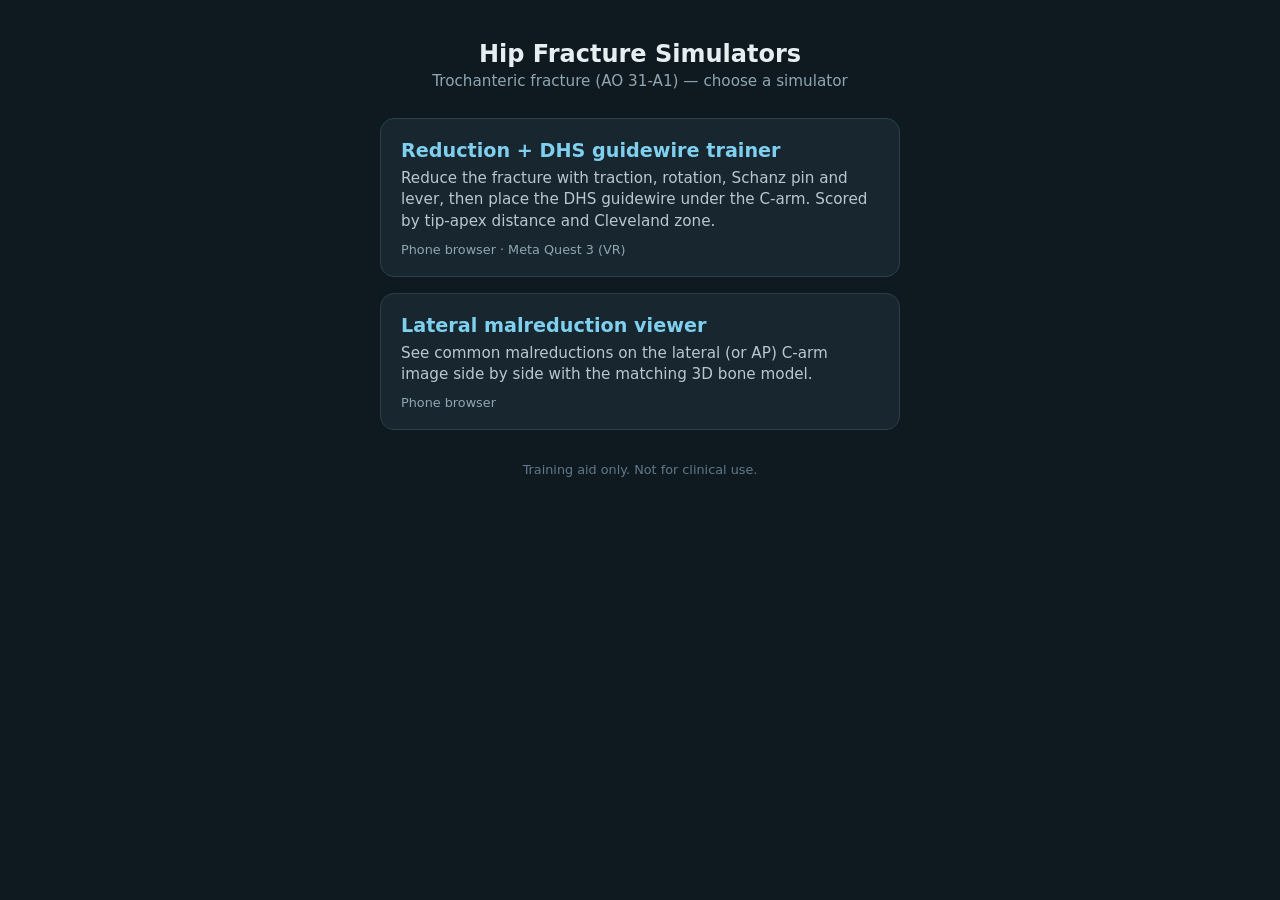
<file: index.html>
<!doctype html>
<html lang="en">
<head>
  <meta charset="utf-8">
  <meta name="viewport" content="width=device-width, initial-scale=1, viewport-fit=cover">
  <meta name="theme-color" content="#0f1a20">
  <title>Hip Fracture Simulators</title>
  <style>
    * { box-sizing: border-box; }
    body {
      margin: 0; min-height: 100vh; padding: 32px 20px;
      font-family: system-ui, -apple-system, "Segoe UI", Roboto, sans-serif;
      background: #0f1a20; color: #e6eef2;
      display: flex; flex-direction: column; align-items: center;
    }
    h1 { font-size: 1.5rem; margin: 8px 0 4px; text-align: center; }
    p.sub { margin: 0 0 28px; color: #8fa6b2; text-align: center; font-size: 0.95rem; }
    .list { width: 100%; max-width: 520px; display: flex; flex-direction: column; gap: 16px; }
    a.card {
      display: block; text-decoration: none; color: inherit;
      background: #18272f; border: 1px solid #2a3f4a; border-radius: 14px;
      padding: 20px 20px 18px;
    }
    a.card:active, a.card:hover { border-color: #4fb3d9; background: #1c2f39; }
    .card h2 { margin: 0 0 6px; font-size: 1.2rem; color: #7fd0ef; }
    .card p { margin: 0; color: #b8c8d0; font-size: 0.95rem; line-height: 1.4; }
    .tag { display: inline-block; margin-top: 10px; font-size: 0.8rem; color: #8fa6b2; }
    footer { margin-top: 32px; color: #61798a; font-size: 0.8rem; text-align: center; }
  </style>
</head>
<body>
  <h1>Hip Fracture Simulators</h1>
  <p class="sub">Trochanteric fracture (AO 31-A1) — choose a simulator</p>

  <div class="list">
    <a class="card" href="trainer.html">
      <h2>Reduction + DHS guidewire trainer</h2>
      <p>Reduce the fracture with traction, rotation, Schanz pin and lever, then place the DHS guidewire under the C-arm. Scored by tip-apex distance and Cleveland zone.</p>
      <span class="tag">Phone browser · Meta Quest 3 (VR)</span>
    </a>

    <a class="card" href="lateral-viewer/">
      <h2>Lateral malreduction viewer</h2>
      <p>See common malreductions on the lateral (or AP) C-arm image side by side with the matching 3D bone model.</p>
      <span class="tag">Phone browser</span>
    </a>
  </div>

  <footer>Training aid only. Not for clinical use.</footer>
</body>
</html>
</file>
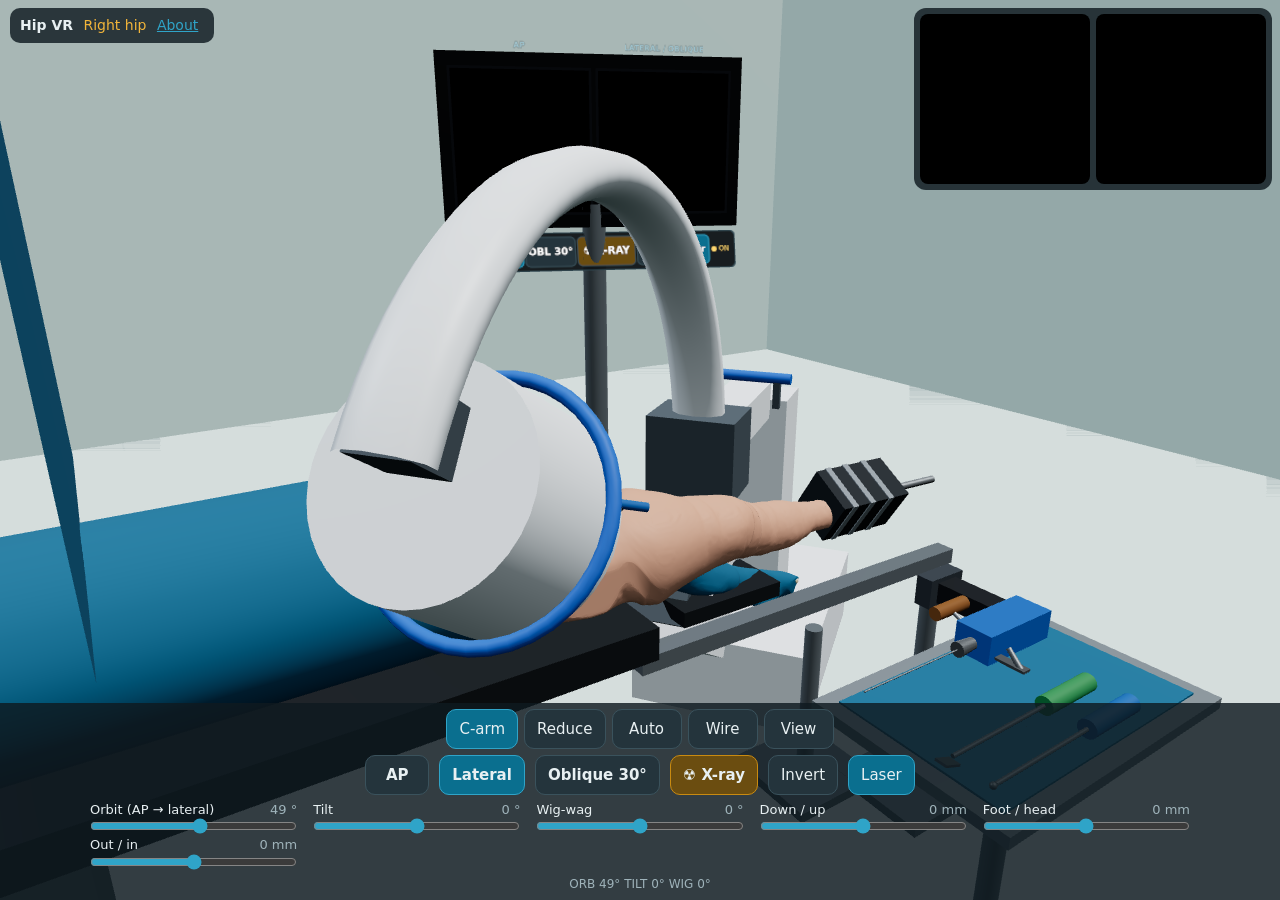
<file: trainer.html>
<!doctype html>
<html lang="en">
<head>
  <meta charset="utf-8">
  <meta name="viewport" content="width=device-width, initial-scale=1, maximum-scale=1, user-scalable=no, viewport-fit=cover">
  <meta name="theme-color" content="#0f1a20">
  <title>Hip Fracture VR Trainer</title>
  <link rel="stylesheet" href="css/style.css">
  <script type="importmap">
    {
      "imports": {
        "three": "./lib/three/three.module.min.js",
        "three/addons/": "./lib/three/addons/"
      }
    }
  </script>
</head>
<body>
  <div id="app"></div>

  <div id="loading">
    <div class="box">
      <h1>Hip Fracture VR Trainer</h1>
      <p id="load-text">Loading…</p>
      <div class="bar"><div id="load-bar"></div></div>
      <p class="small">CT: TotalSegmentator dataset (CC BY 4.0)</p>
    </div>
  </div>

  <div id="title">
    <b>Hip VR</b> <span id="side-label">Right hip</span>
    <button id="btn-about" class="link">About</button>
  </div>

  <div id="pip" title="Tap to enlarge">
    <div class="shot"><canvas id="pip-AP" width="512" height="512"></canvas></div>
    <div class="shot"><canvas id="pip-LAT" width="512" height="512"></canvas></div>
  </div>

  <div id="toast" hidden></div>

  <div id="toolbar">
    <div class="tabs">
      <button class="tab on" data-tab="carm">C-arm</button>
      <button class="tab" data-tab="reduce">Reduce</button>
      <button class="tab" data-tab="auto">Auto</button>
      <button class="tab" data-tab="wire">Wire</button>
      <button class="tab" data-tab="view">View</button>
      <button id="btn-vr" class="vr" hidden>Enter VR</button>
    </div>
    <div class="pane" data-pane="carm">
      <div class="row">
        <button id="btn-ap" class="big">AP</button>
        <button id="btn-lat" class="big">Lateral</button>
        <button id="btn-obl" class="big">Oblique 30°</button>
        <button id="btn-xray" class="big xray">☢ X-ray</button>
        <button id="btn-invert">Invert</button>
        <button id="btn-laser" class="on">Laser</button>
      </div>
      <div id="carm-sliders" class="sliders"></div>
      <div class="row"><span class="readout" id="carm-readout"></span></div>
    </div>
    <div class="pane" data-pane="reduce" hidden>
      <div id="sliders"></div>
      <div class="row">
        <button id="btn-release">Release all</button>
        <span class="readout" id="readout-r"></span>
      </div>
    </div>
    <div class="pane" data-pane="auto" hidden>
      <div class="row" id="auto-buttons"></div>
      <div class="row">
        <button id="btn-restart">Restart fracture</button>
        <span class="readout" id="readout-a"></span>
      </div>
    </div>
    <div class="pane" data-pane="wire" hidden>
      <div class="row">
        <span class="lbl">Angle guide 135°</span>
        <button id="btn-guide" class="big">Place guide</button>
        <button id="btn-unguide">Remove guide</button>
      </div>
      <div id="guide-sliders" class="sliders"></div>
      <div class="row">
        <span class="lbl">Guidewire</span>
        <button id="btn-back" class="hold">◀ Withdraw</button>
        <button id="btn-drill" class="hold big">Drill ▶</button>
        <button id="btn-unwire">Remove wire</button>
        <button id="btn-score" class="big">Score</button>
      </div>
      <div class="row"><span class="readout" id="wire-status"></span></div>
      <div id="score-box" class="score" hidden></div>
    </div>
    <div class="pane" data-pane="view" hidden>
      <div class="row">
        <span class="lbl">Skin</span>
        <button id="btn-skin" class="toggle on">On</button>
        <input id="skin-fade" type="range" min="0" max="100" value="100" aria-label="Skin fade">
        <span class="lbl">Muscles</span>
        <button id="btn-muscles" class="toggle on">On</button>
      </div>
      <div class="row">
        <span class="lbl">Side</span>
        <button id="btn-right" class="seg on">Right</button>
        <button id="btn-left" class="seg">Left</button>
        <button id="btn-view">Reset view</button>
      </div>
    </div>
  </div>

  <div id="tune" hidden>
    <div class="head"><b>Tuning</b> <button id="tune-close" class="link">Close</button></div>
    <div id="tune-body"></div>
  </div>

  <div id="about" hidden>
    <div class="box">
      <h2>About</h2>
      <p>Training simulator for a trochanteric (AO 31A1) hip fracture: reduction and DHS guidewire. Not for clinical use.</p>
      <p><b>CT data:</b> case <span id="about-case"></span> from the TotalSegmentator dataset v2.0.1
        (Wasserthal J. et al. <i>Radiology: Artificial Intelligence</i> 2023;5(5):e230024).
        Licence <a href="https://creativecommons.org/licenses/by/4.0/" target="_blank" rel="noopener">CC BY 4.0</a>.
        Changed: cropped, resampled, bone and skin surfaces extracted.
        <a href="https://doi.org/10.5281/zenodo.10047292" target="_blank" rel="noopener">doi:10.5281/zenodo.10047292</a></p>
      <p><b>3D engine:</b> three.js (MIT licence).</p>
      <p class="small">Browser: drag to turn, pinch or scroll to zoom, two fingers to pan. Use the tabs at the bottom. Tap the X-ray pictures to enlarge them. Quest: grip the blue ring on the image intensifier to rotate the C-arm, the blue bar on its arm to move it; the A or X button is the X-ray pedal.</p>
      <p class="small">Scoring: tip-apex distance (Baumgaertner MR et al., J Bone Joint Surg Am 1995;77:1058) and Cleveland zones (Cleveland M et al., J Bone Joint Surg Am 1959;41:1399).</p>
      <p class="small">Oblique 30° view: Chen SY, Chang SM, et al. BMC Musculoskelet Disord 2020;21:719. <a href="https://doi.org/10.1186/s12891-020-03668-6" target="_blank" rel="noopener">doi:10.1186/s12891-020-03668-6</a></p>
      <button id="btn-about-close" class="big">Close</button>
    </div>
  </div>

  <script type="module" src="js/main.js"></script>
</body>
</html>
</file>
<file: css/style.css>
:root {
  --bg: #0f1a20;
  --panel: rgba(15, 26, 32, 0.82);
  --text: #e8f0f2;
  --muted: #9fb3ba;
  --accent: #2fa4c8;
  --accent-on: #0a6f8f;
  --warn: #f2b53a;
}

* { box-sizing: border-box; }

html, body {
  margin: 0;
  height: 100%;
  overflow: hidden;
  background: var(--bg);
  color: var(--text);
  font: 15px/1.35 system-ui, -apple-system, "Segoe UI", Roboto, sans-serif;
  -webkit-tap-highlight-color: transparent;
  touch-action: none;
}

#app, #app canvas { position: fixed; inset: 0; width: 100%; height: 100%; display: block; }

button {
  font: inherit;
  color: var(--text);
  background: #24343c;
  border: 1px solid #3a525c;
  border-radius: 10px;
  padding: 8px 12px;
  min-height: 40px;
  cursor: pointer;
  touch-action: manipulation;
}
button.big { font-weight: 600; min-width: 64px; }
button.on, button:active { background: var(--accent-on); border-color: var(--accent); }
button.vr { background: #2c6e3f; border-color: #49b06a; font-weight: 700; }
button.link { background: none; border: none; min-height: 0; padding: 2px 6px; color: var(--accent); text-decoration: underline; }

#loading {
  position: fixed; inset: 0; display: flex; align-items: center; justify-content: center;
  background: var(--bg); z-index: 50;
}
#loading .box, #about .box {
  width: min(92vw, 460px); padding: 20px; border-radius: 14px; background: #16252d; border: 1px solid #2c434d;
}
#loading h1 { font-size: 20px; margin: 0 0 10px; }
.bar { height: 8px; border-radius: 4px; background: #24343c; overflow: hidden; }
#load-bar { height: 100%; width: 0; background: var(--accent); transition: width 0.2s; }
.small { font-size: 12px; color: var(--muted); }

#title {
  position: fixed; top: max(8px, env(safe-area-inset-top)); left: 10px; z-index: 10;
  padding: 6px 10px; border-radius: 10px; background: var(--panel); font-size: 14px;
}
#side-label { color: var(--warn); margin-left: 6px; }

#pip {
  position: fixed; top: max(8px, env(safe-area-inset-top)); right: 8px; z-index: 10;
  display: flex; gap: 6px; padding: 6px; border-radius: 12px; background: var(--panel); cursor: zoom-in;
}
#pip .shot { position: relative; width: min(30vw, 170px); aspect-ratio: 1; }
#pip canvas { width: 100%; height: 100%; display: block; border-radius: 8px; background: #000; }
#pip .shot.live canvas { outline: 2px solid var(--warn); }
#pip.big {
  inset: 0; top: 0; right: 0; border-radius: 0; background: rgba(0,0,0,0.92);
  align-items: center; justify-content: center; flex-wrap: wrap; z-index: 40; cursor: zoom-out;
}
#pip.big .shot { width: min(48vw, 92vh); }
@media (orientation: portrait) { #pip.big .shot { width: min(92vw, 46vh); } }

#toolbar {
  position: fixed; left: 0; right: 0; bottom: 0; z-index: 10;
  padding: 6px 10px max(8px, env(safe-area-inset-bottom)); background: var(--panel);
  max-height: 52vh; overflow-y: auto;
}
#toolbar .tabs { display: flex; gap: 6px; justify-content: center; flex-wrap: wrap; margin-bottom: 6px; }
#toolbar .tab { min-width: 70px; }
#toolbar .pane { display: flex; flex-wrap: wrap; gap: 6px 10px; justify-content: center; align-items: center; }
#toolbar .pane[hidden] { display: none; }
#toolbar .row { display: flex; flex-wrap: wrap; gap: 6px 10px; justify-content: center; align-items: center; width: 100%; }
#toolbar .lbl { font-size: 12px; color: var(--muted); }
#skin-fade { width: 110px; accent-color: var(--accent); }
#sliders, .sliders { display: grid; grid-template-columns: repeat(auto-fit, minmax(240px, 1fr)); gap: 2px 16px; width: 100%; max-width: 1100px; }
#sliders .grp, .sliders .grp { grid-column: 1 / -1; font-size: 12px; color: var(--warn); margin-top: 4px; }
#sliders label, .sliders label { display: grid; grid-template-columns: 1fr 60px; align-items: center; font-size: 13px; column-gap: 8px; }
#sliders label span.v, .sliders label span.v { text-align: right; color: var(--muted); font-variant-numeric: tabular-nums; }
#sliders input, .sliders input { grid-column: 1 / -1; width: 100%; accent-color: var(--accent); margin: 0; }
.sliders { grid-template-columns: repeat(auto-fit, minmax(200px, 1fr)); gap: 2px 16px; width: 100%; max-width: 1100px; }
button.xray { background: #6b4d10; border-color: #c98a10; }
button.hold { user-select: none; -webkit-user-select: none; }
.score { width: 100%; max-width: 900px; padding: 8px 10px; border-radius: 10px; background: #1b2a32; font-size: 14px; line-height: 1.5; }
.score b { color: var(--warn); }
#toast { position: fixed; left: 50%; top: 30%; transform: translateX(-50%); z-index: 45; padding: 10px 16px; border-radius: 12px;
  background: rgba(15, 26, 32, 0.95); border: 1px solid var(--warn); max-width: 90vw; text-align: center; font-size: 15px; }
#toast[hidden] { display: none; }
.readout { font-size: 12px; color: var(--muted); font-variant-numeric: tabular-nums; }

#tune {
  position: fixed; top: 60px; left: 8px; z-index: 30; width: min(94vw, 380px); max-height: calc(100vh - 80px);
  overflow-y: auto; padding: 10px; border-radius: 12px; background: rgba(15, 26, 32, 0.95); border: 1px solid #2c434d; font-size: 13px;
}
#tune[hidden] { display: none; }
#tune .head { display: flex; justify-content: space-between; align-items: center; margin-bottom: 6px; }
#tune h4 { margin: 10px 0 4px; font-size: 13px; color: var(--warn); }
#tune label { display: grid; grid-template-columns: 1fr 70px; align-items: center; column-gap: 6px; margin: 2px 0; }
#tune label input { grid-column: 1 / -1; width: 100%; accent-color: var(--accent); margin: 0; }
#tune label span { text-align: right; color: var(--muted); font-variant-numeric: tabular-nums; }
#tune .strain { font-size: 11px; color: var(--muted); }
#tune .btns { display: flex; flex-wrap: wrap; gap: 6px; margin-top: 8px; }
#tune pre { white-space: pre-wrap; font-size: 11px; color: var(--muted); }

#about { position: fixed; inset: 0; z-index: 60; display: flex; align-items: center; justify-content: center; background: rgba(0,0,0,0.6); }
#about[hidden] { display: none; }
#about h2 { margin-top: 0; }
#about a { color: var(--accent); }

@media (max-width: 520px) {
  #pip { top: calc(max(8px, env(safe-area-inset-top)) + 44px); }
  button { padding: 6px 9px; min-height: 38px; }
  #toolbar { gap: 6px 10px; }
  #skin-fade { width: 90px; }
}
</file>
